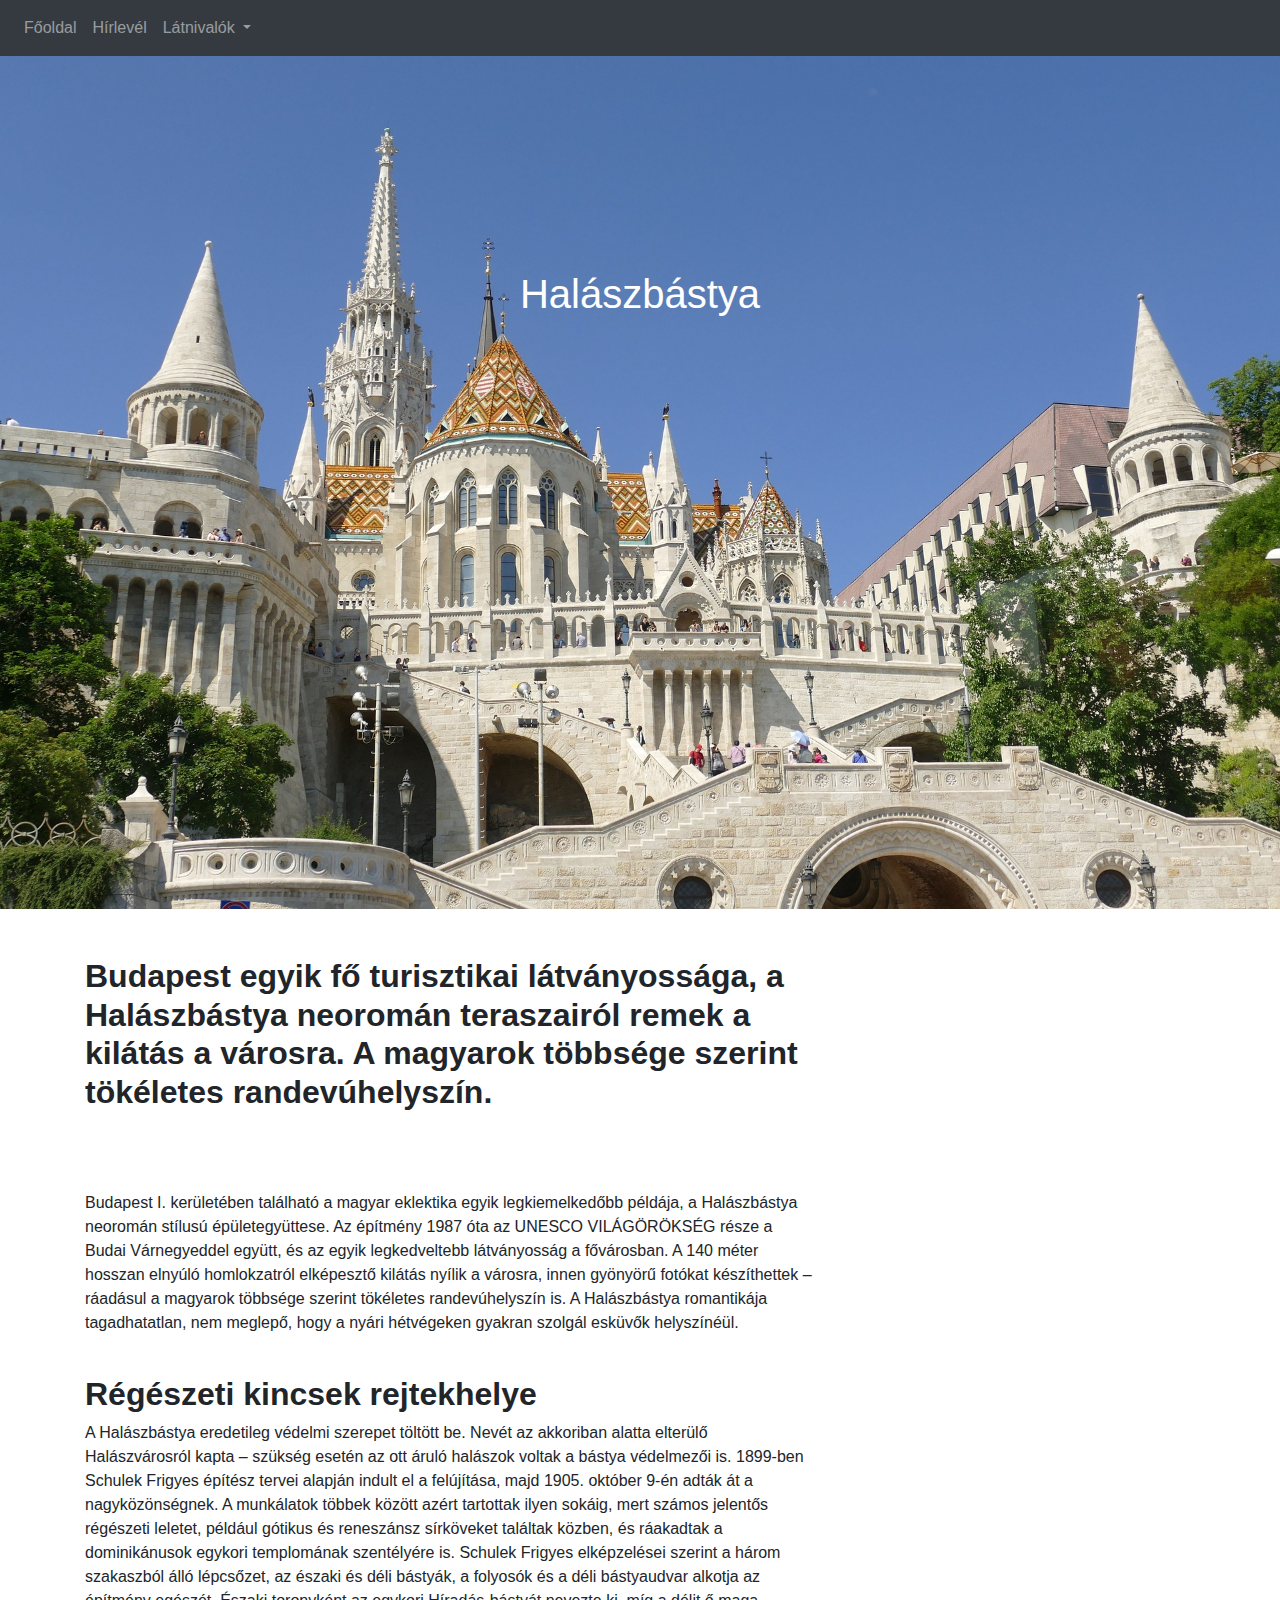
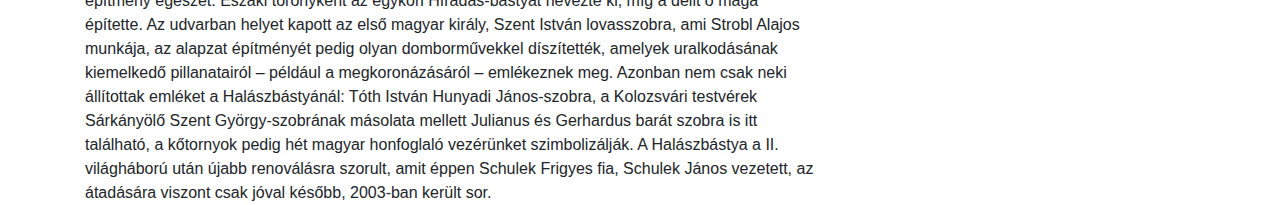
<file: halaszbastya.html>
<!DOCTYPE html>
<html lang="en">
<head>
    <meta charset="UTF-8">
    <link rel="stylesheet" href="https://cdn.jsdelivr.net/npm/bootstrap@4.6.2/dist/css/bootstrap.min.css">
    <link rel="stylesheet" href="styles.css">
    <meta http-equiv="X-UA-Compatible" content="IE=edge">
    <meta name="viewport" content="width=, initial-scale=1.0">
    <title>Halászbástya</title>

    <nav class="navbar navbar-expand-sm bg-dark navbar-dark">
        
    
        <ul class="navbar-nav">
          <li class="nav-item">
            <a class="nav-link" href="index.html">Főoldal</a>
          </li>
          <li class="nav-item">
            <a class="nav-link" href="hirlevel.html">Hírlevél</a>
          </li>
      
    
          <li class="nav-item dropdown">
            <a class="nav-link dropdown-toggle" href="#" id="navbardrop" data-toggle="dropdown">
              Látnivalók
            </a>
            <div class="dropdown-menu">
              <a class="dropdown-item" href="citadella.html">Citadella</a>
              <a class="dropdown-item" href="halaszbastya.html">Halászbástya</a>
              <a class="dropdown-item" href="hosoktere.html">Hősök Tere</a>
              <a class="dropdown-item" href="parlament.html"> Országház</a>
              <a class="dropdown-item" href="lanchid.html">Lánchíd</a>
            </div>
          </li>
        </ul>
      </nav>

  <script src="https://code.jquery.com/jquery-3.2.1.slim.min.js" integrity="sha384-KJ3o2DKtIkvYIK3UENzmM7KCkRr/rE9/Qpg6aAZGJwFDMVNA/GpGFF93hXpG5KkN" crossorigin="anonymous"></script>
<script src="https://cdn.jsdelivr.net/npm/popper.js@1.12.9/dist/umd/popper.min.js" integrity="sha384-ApNbgh9B+Y1QKtv3Rn7W3mgPxhU9K/ScQsAP7hUibX39j7fakFPskvXusvfa0b4Q" crossorigin="anonymous"></script>
<script src="https://cdn.jsdelivr.net/npm/bootstrap@4.0.0/dist/js/bootstrap.min.js" integrity="sha384-JZR6Spejh4U02d8jOt6vLEHfe/JQGiRRSQQxSfFWpi1MquVdAyjUar5+76PVCmYl" crossorigin="anonymous"></script>
  

        <div class="hatterkep" id="halaszbastya">
        <img src="halaszbastya.jpg" class="img-responsive" alt="halaszbastya"> 
        <h1 class="carousel-caption">Halászbástya</h1>
        </div>

</head>

<body>


  <br>
  <br>


    <div class="container">

  <div class="row">

    <div class="col-lg-8">
 <h2 class="font-weight-bold">
  Budapest egyik fő turisztikai látványossága, a Halászbástya neoromán teraszairól remek a kilátás a városra. 
  A magyarok többsége szerint tökéletes randevúhelyszín.
 </h2>

</div>
</div>

<br>
<br>
<br>


<div class="row">

  <div class="col-lg-8">  
    <p>
    Budapest I. kerületében található a magyar eklektika egyik legkiemelkedőbb példája, a Halászbástya neoromán stílusú épületegyüttese. 
    Az építmény 1987 óta az UNESCO VILÁGÖRÖKSÉG része a Budai Várnegyeddel együtt, és az egyik legkedveltebb látványosság a fővárosban. 
    A 140 méter hosszan elnyúló homlokzatról elképesztő kilátás nyílik a városra, innen gyönyörű fotókat készíthettek – ráadásul a magyarok többsége szerint tökéletes randevúhelyszín is.
    A Halászbástya romantikája tagadhatatlan, nem meglepő, hogy a nyári hétvégeken gyakran szolgál esküvők helyszínéül. 
  </p>




  </div>


</div>


<br>

<div class="row">

<div class="col-lg-8">

  <h2 class="font-weight-bold">Régészeti kincsek rejtekhelye</h2>
</div>
</div>

<div class="row">

  <div class="col-lg-8">
  A Halászbástya eredetileg védelmi szerepet töltött be. Nevét az akkoriban alatta elterülő Halászvárosról kapta – szükség esetén az ott áruló halászok voltak a bástya védelmezői is. 
  1899-ben Schulek Frigyes építész tervei alapján indult el a felújítása, majd 1905. október 9-én adták át a nagyközönségnek. A munkálatok többek között azért tartottak ilyen sokáig, 
  mert számos jelentős régészeti leletet, például gótikus és reneszánsz sírköveket találtak közben, és ráakadtak a dominikánusok egykori templomának szentélyére is. 
  Schulek Frigyes elképzelései szerint a három szakaszból álló lépcsőzet, az északi és déli bástyák, a folyosók és a déli bástyaudvar alkotja az építmény egészét. 
  Északi toronyként az egykori Híradás-bástyát nevezte ki, míg a délit ő maga építette. Az udvarban helyet kapott az első magyar király, Szent István lovasszobra, 
  ami Strobl Alajos munkája, az alapzat építményét pedig olyan domborművekkel díszítették, amelyek uralkodásának kiemelkedő pillanatairól – például a megkoronázásáról – emlékeznek meg. 
  Azonban nem csak neki állítottak emléket a Halászbástyánál: Tóth István Hunyadi János-szobra, a Kolozsvári testvérek Sárkányölő Szent György-szobrának másolata mellett Julianus és Gerhardus barát szobra is itt található, 
  a kőtornyok pedig hét magyar honfoglaló vezérünket szimbolizálják. A Halászbástya a II. világháború után újabb renoválásra szorult, amit éppen Schulek Frigyes fia, Schulek János vezetett, az átadására viszont csak jóval később, 2003-ban került sor.
  
  
</div>


</div>


</div>


</body>

</html>
</file>
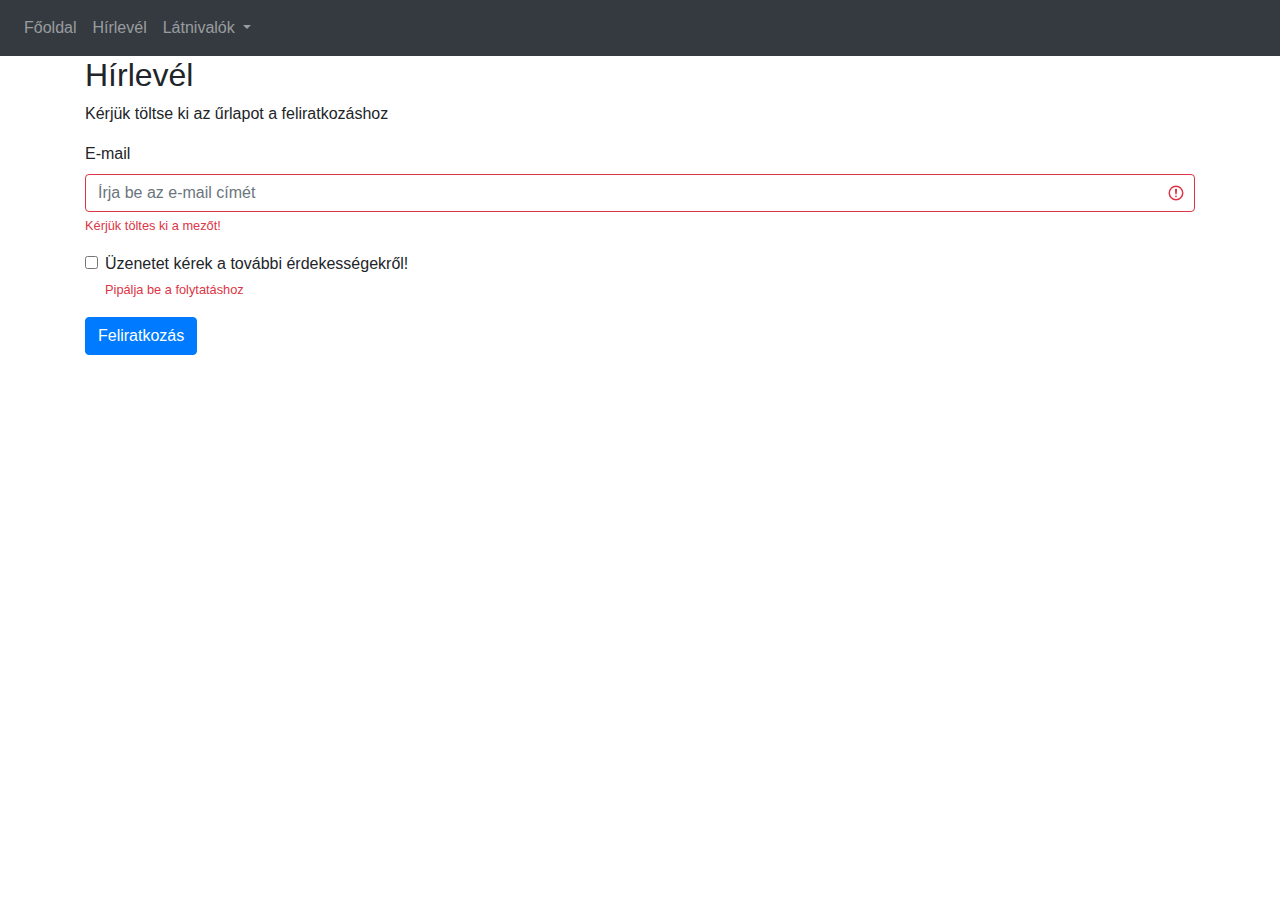
<file: hirlevel.html>
<!DOCTYPE html>
<html lang="en">
<head>
    <meta charset="UTF-8">
    <link rel="stylesheet" href="https://cdn.jsdelivr.net/npm/bootstrap@4.6.2/dist/css/bootstrap.min.css">
    <meta http-equiv="X-UA-Compatible" content="IE=edge">
    <meta name="viewport" content="width=, initial-scale=1.0">
    <title>Hírlevél</title>

    <nav class="navbar navbar-expand-sm bg-dark navbar-dark">
        
    
    <ul class="navbar-nav">
      <li class="nav-item">
        <a class="nav-link" href="index.html">Főoldal</a>
      </li>
      <li class="nav-item">
        <a class="nav-link" href="hirlevel.html">Hírlevél</a>
      </li>
  

      <li class="nav-item dropdown">
        <a class="nav-link dropdown-toggle" href="#" id="navbardrop" data-toggle="dropdown">
          Látnivalók
        </a>
        <div class="dropdown-menu">
          <a class="dropdown-item" href="citadella.html">Citadella</a>
              <a class="dropdown-item" href="halaszbastya.html">Halászbástya</a>
              <a class="dropdown-item" href="hosoktere.html">Hősök Tere</a>
              <a class="dropdown-item" href="parlament.html"> Országház</a>
              <a class="dropdown-item" href="lanchid.html">Lánchíd</a>
        </div>
      </li>
    </ul>
  </nav>

<script src="https://code.jquery.com/jquery-3.2.1.slim.min.js" integrity="sha384-KJ3o2DKtIkvYIK3UENzmM7KCkRr/rE9/Qpg6aAZGJwFDMVNA/GpGFF93hXpG5KkN" crossorigin="anonymous"></script>
<script src="https://cdn.jsdelivr.net/npm/popper.js@1.12.9/dist/umd/popper.min.js" integrity="sha384-ApNbgh9B+Y1QKtv3Rn7W3mgPxhU9K/ScQsAP7hUibX39j7fakFPskvXusvfa0b4Q" crossorigin="anonymous"></script>
<script src="https://cdn.jsdelivr.net/npm/bootstrap@4.0.0/dist/js/bootstrap.min.js" integrity="sha384-JZR6Spejh4U02d8jOt6vLEHfe/JQGiRRSQQxSfFWpi1MquVdAyjUar5+76PVCmYl" crossorigin="anonymous"></script>
  

</head>

<body>
    
    <div class="container">
        <h2>Hírlevél</h2>
        <p>Kérjük töltse ki az űrlapot  a feliratkozáshoz</p>
        <form action="/action_page.php" class="was-validated">
          <div class="form-group">
            <label for="email">E-mail</label>
            <input type="text" class="form-control" id="email" placeholder="Írja be az e-mail címét" name="uname" required>
            <div class="valid-feedback">Kész</div>
            <div class="invalid-feedback">Kérjük töltes ki a mezőt!</div>
          </div>
          <div class="form-group form-check">
            <label class="form-check-label">
              <input class="form-check-input" type="checkbox" name="remember" required> Üzenetet kérek a további érdekességekről!
              <div class="valid-feedback">Kész</div>
              <div class="invalid-feedback">Pipálja be a folytatáshoz</div>
            </label>
          </div>
          <button type="submit" class="btn btn-primary">Feliratkozás</button>
        </form>
      </div>


</body>
</html>
</file>
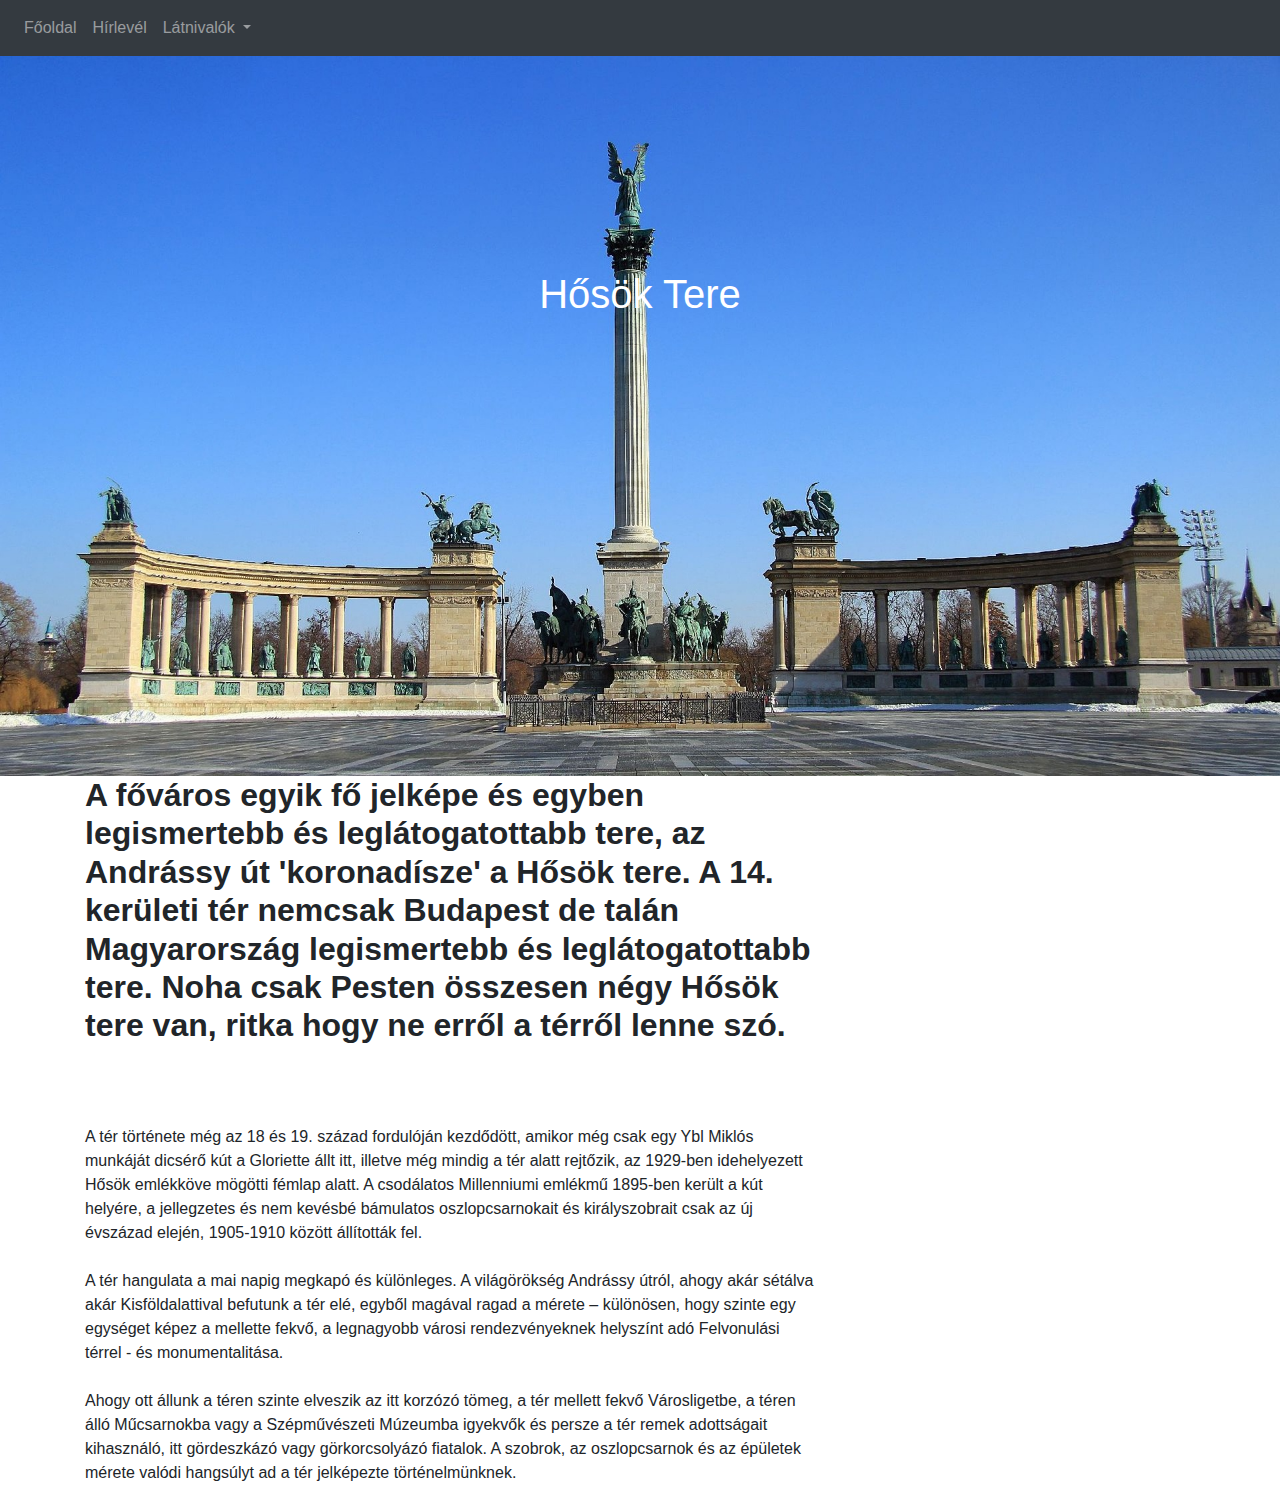
<file: hosoktere.html>
<!DOCTYPE html>
<html lang="en">
<head>
    <meta charset="UTF-8">
    <link rel="stylesheet" href="https://cdn.jsdelivr.net/npm/bootstrap@4.6.2/dist/css/bootstrap.min.css">
    <link rel="stylesheet" href="styles.css">
    <meta http-equiv="X-UA-Compatible" content="IE=edge">
    <meta name="viewport" content="width=, initial-scale=1.0">
    <title>Hősök Tere</title>

    <nav class="navbar navbar-expand-sm bg-dark navbar-dark">
        
    
        <ul class="navbar-nav">
          <li class="nav-item">
            <a class="nav-link" href="index.html">Főoldal</a>
          </li>
          <li class="nav-item">
            <a class="nav-link" href="hirlevel.html">Hírlevél</a>
          </li>
      
    
          <li class="nav-item dropdown">
            <a class="nav-link dropdown-toggle" href="#" id="navbardrop" data-toggle="dropdown">
              Látnivalók
            </a>
            <div class="dropdown-menu">
              <a class="dropdown-item" href="citadella.html">Citadella</a>
              <a class="dropdown-item" href="halaszbastya.html">Halászbástya</a>
              <a class="dropdown-item" href="hosoktere.html">Hősök Tere</a>
              <a class="dropdown-item" href="parlament.html"> Országház</a>
              <a class="dropdown-item" href="lanchid.html">Lánchíd</a>
            </div>
          </li>
        </ul>
      </nav>

  <script src="https://code.jquery.com/jquery-3.2.1.slim.min.js" integrity="sha384-KJ3o2DKtIkvYIK3UENzmM7KCkRr/rE9/Qpg6aAZGJwFDMVNA/GpGFF93hXpG5KkN" crossorigin="anonymous"></script>
<script src="https://cdn.jsdelivr.net/npm/popper.js@1.12.9/dist/umd/popper.min.js" integrity="sha384-ApNbgh9B+Y1QKtv3Rn7W3mgPxhU9K/ScQsAP7hUibX39j7fakFPskvXusvfa0b4Q" crossorigin="anonymous"></script>
<script src="https://cdn.jsdelivr.net/npm/bootstrap@4.0.0/dist/js/bootstrap.min.js" integrity="sha384-JZR6Spejh4U02d8jOt6vLEHfe/JQGiRRSQQxSfFWpi1MquVdAyjUar5+76PVCmYl" crossorigin="anonymous"></script>
  

    <header>
       
        <div class="hatterkep" id="hosoktere">
        <img src="hosoktere.jpg" class="img-responsive" alt="hosok tere"> 
        <h1 class="carousel-caption">Hősök Tere</h1>
        </div>
        </header>

</head>
<body>

    
<div class="container">

  <div class="row">

    <div class="col-lg-8">
 <h2 class="font-weight-bold">
  A főváros egyik fő jelképe és egyben legismertebb és leglátogatottabb tere, az Andrássy út 'koronadísze' a Hősök tere. 
  A 14. kerületi tér nemcsak Budapest de talán Magyarország legismertebb és leglátogatottabb tere.
  Noha csak Pesten összesen négy Hősök tere van, ritka hogy ne erről a térről lenne szó. 
 </h2>

</div>

</div>

<br>
<br>
<br>

<div class="row">

  <div class="col-lg-8">
    A tér története még az 18 és 19. század fordulóján kezdődött, amikor még csak egy Ybl Miklós munkáját dicsérő kút a Gloriette állt itt, illetve még mindig a tér alatt rejtőzik, 
    az 1929-ben idehelyezett Hősök emlékköve mögötti fémlap alatt. A csodálatos Millenniumi emlékmű 1895-ben került a kút helyére, a jellegzetes és nem kevésbé bámulatos oszlopcsarnokait és 
    királyszobrait csak az új évszázad elején, 1905-1910 között állították fel.


  </div>


</div>

<br>

<div class="row">

  <div class="col-lg-8">
    A tér hangulata a mai napig megkapó és különleges. A világörökség Andrássy útról, ahogy akár sétálva akár Kisföldalattival befutunk a tér elé,
    egyből magával ragad a mérete – különösen, hogy szinte egy egységet képez a mellette fekvő, a legnagyobb városi rendezvényeknek helyszínt adó Felvonulási térrel - és monumentalitása.
   

  </div>


</div>

<br>


<div class="row">

  <div class="col-lg-8">
    Ahogy ott állunk a téren szinte elveszik az itt korzózó tömeg, a tér mellett fekvő Városligetbe, a téren álló Műcsarnokba vagy a Szépművészeti Múzeumba igyekvők és persze a tér remek adottságait kihasználó,
    itt gördeszkázó vagy görkorcsolyázó fiatalok. A szobrok, az oszlopcsarnok és az épületek mérete valódi hangsúlyt ad a tér jelképezte történelmünknek.
  </div>


</div>


</div>


</body>

</html>
</file>
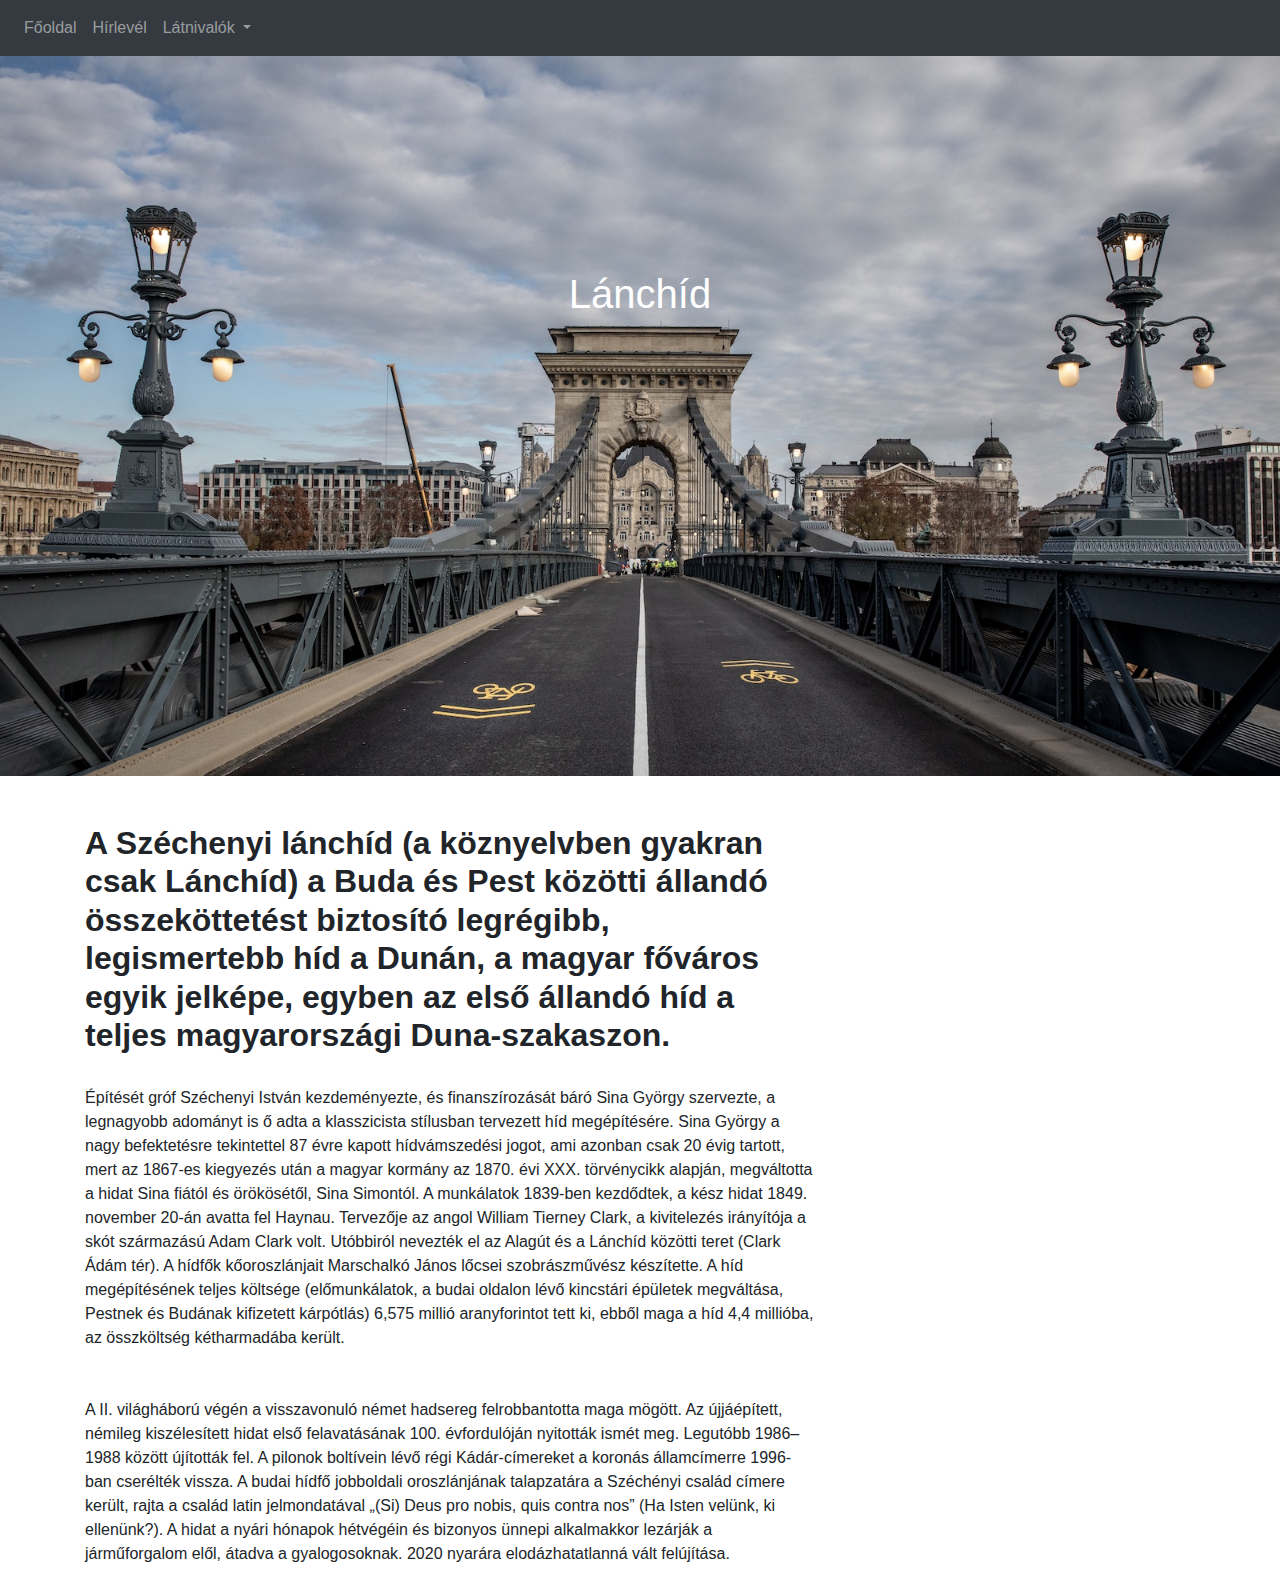
<file: lanchid.html>
<!DOCTYPE html>
<html lang="en">
<head>
    <meta charset="UTF-8">
    <link rel="stylesheet" href="https://cdn.jsdelivr.net/npm/bootstrap@4.6.2/dist/css/bootstrap.min.css">
    <link rel="stylesheet" href="styles.css">
    <meta http-equiv="X-UA-Compatible" content="IE=edge">
    <meta name="viewport" content="width=, initial-scale=1.0">
    <title>Lánchíd</title>

    <nav class="navbar navbar-expand-sm bg-dark navbar-dark">
        
    
        <ul class="navbar-nav">
          <li class="nav-item">
            <a class="nav-link" href="index.html">Főoldal</a>
          </li>
          <li class="nav-item">
            <a class="nav-link" href="hirlevel.html">Hírlevél</a>
          </li>
      
    
          <li class="nav-item dropdown">
            <a class="nav-link dropdown-toggle" href="#" id="navbardrop" data-toggle="dropdown">
              Látnivalók
            </a>
            <div class="dropdown-menu">
              <a class="dropdown-item" href="citadella.html">Citadella</a>
              <a class="dropdown-item" href="halaszbastya.html">Halászbástya</a>
              <a class="dropdown-item" href="hosoktere.html">Hősök Tere</a>
              <a class="dropdown-item" href="parlament.html"> Országház</a>
              <a class="dropdown-item" href="lanchid.html">Lánchíd</a>
            </div>
          </li>
        </ul>
      </nav>

  <script src="https://code.jquery.com/jquery-3.2.1.slim.min.js" integrity="sha384-KJ3o2DKtIkvYIK3UENzmM7KCkRr/rE9/Qpg6aAZGJwFDMVNA/GpGFF93hXpG5KkN" crossorigin="anonymous"></script>
<script src="https://cdn.jsdelivr.net/npm/popper.js@1.12.9/dist/umd/popper.min.js" integrity="sha384-ApNbgh9B+Y1QKtv3Rn7W3mgPxhU9K/ScQsAP7hUibX39j7fakFPskvXusvfa0b4Q" crossorigin="anonymous"></script>
<script src="https://cdn.jsdelivr.net/npm/bootstrap@4.0.0/dist/js/bootstrap.min.js" integrity="sha384-JZR6Spejh4U02d8jOt6vLEHfe/JQGiRRSQQxSfFWpi1MquVdAyjUar5+76PVCmYl" crossorigin="anonymous"></script>
  

    <header>
        <div class="hatterkep" id="citadella">
        <img src="lanchid.jpg" class="img-responsive" alt="Lanchid"> 

        <h1 class="carousel-caption">Lánchíd</h1>
        </div>
        </header>

</head>
<body>


  <div class="container">



<br>
<br>

  <div class="row">

    <div class="col-lg-8">

    <h2 class="font-weight-bold">
        A Széchenyi lánchíd (a köznyelvben gyakran csak Lánchíd) a Buda és Pest közötti állandó összeköttetést biztosító legrégibb, legismertebb híd a Dunán, a magyar főváros egyik jelképe, egyben az első állandó híd a teljes magyarországi Duna-szakaszon.
    </h2>
</div>

</div>

<br>

<div class="row">

  <div class="col-lg-8">
    Építését gróf Széchenyi István kezdeményezte, és finanszírozását báró Sina György szervezte, a legnagyobb adományt is ő adta a klasszicista stílusban tervezett híd megépítésére. Sina György a nagy befektetésre tekintettel 87 évre kapott hídvámszedési jogot, ami azonban csak 20 évig tartott, mert az 1867-es kiegyezés után a magyar kormány az 1870. évi XXX. törvénycikk alapján, megváltotta a hidat Sina fiától és örökösétől, Sina Simontól. A munkálatok 1839-ben kezdődtek, a kész hidat 1849. november 20-án avatta fel Haynau. Tervezője az angol William Tierney Clark, a kivitelezés irányítója a skót származású Adam Clark volt. Utóbbiról nevezték el az Alagút és a Lánchíd közötti teret (Clark Ádám tér). A hídfők kőoroszlánjait Marschalkó János lőcsei szobrászművész készítette. A híd megépítésének teljes költsége (előmunkálatok, a budai oldalon lévő kincstári épületek megváltása, Pestnek és Budának kifizetett kárpótlás) 6,575 millió aranyforintot tett ki, ebből maga a híd 4,4 millióba, az összköltség kétharmadába került. <br> <br> <br>
    A II. világháború végén a visszavonuló német hadsereg felrobbantotta maga mögött. Az újjáépített, némileg kiszélesített hidat első felavatásának 100. évfordulóján nyitották ismét meg. Legutóbb 1986–1988 között újították fel. A pilonok boltívein lévő régi Kádár-címereket a koronás államcímerre 1996-ban cserélték vissza. A budai hídfő jobboldali oroszlánjának talapzatára a Széchényi család címere került, rajta a család latin jelmondatával „(Si) Deus pro nobis, quis contra nos” (Ha Isten velünk, ki ellenünk?). A hidat a nyári hónapok hétvégéin és bizonyos ünnepi alkalmakkor lezárják a járműforgalom elől, átadva a gyalogosoknak. 2020 nyarára elodázhatatlanná vált felújítása.
</div>

</div>

<br>


</div>
 

</body>
</html>
</file>
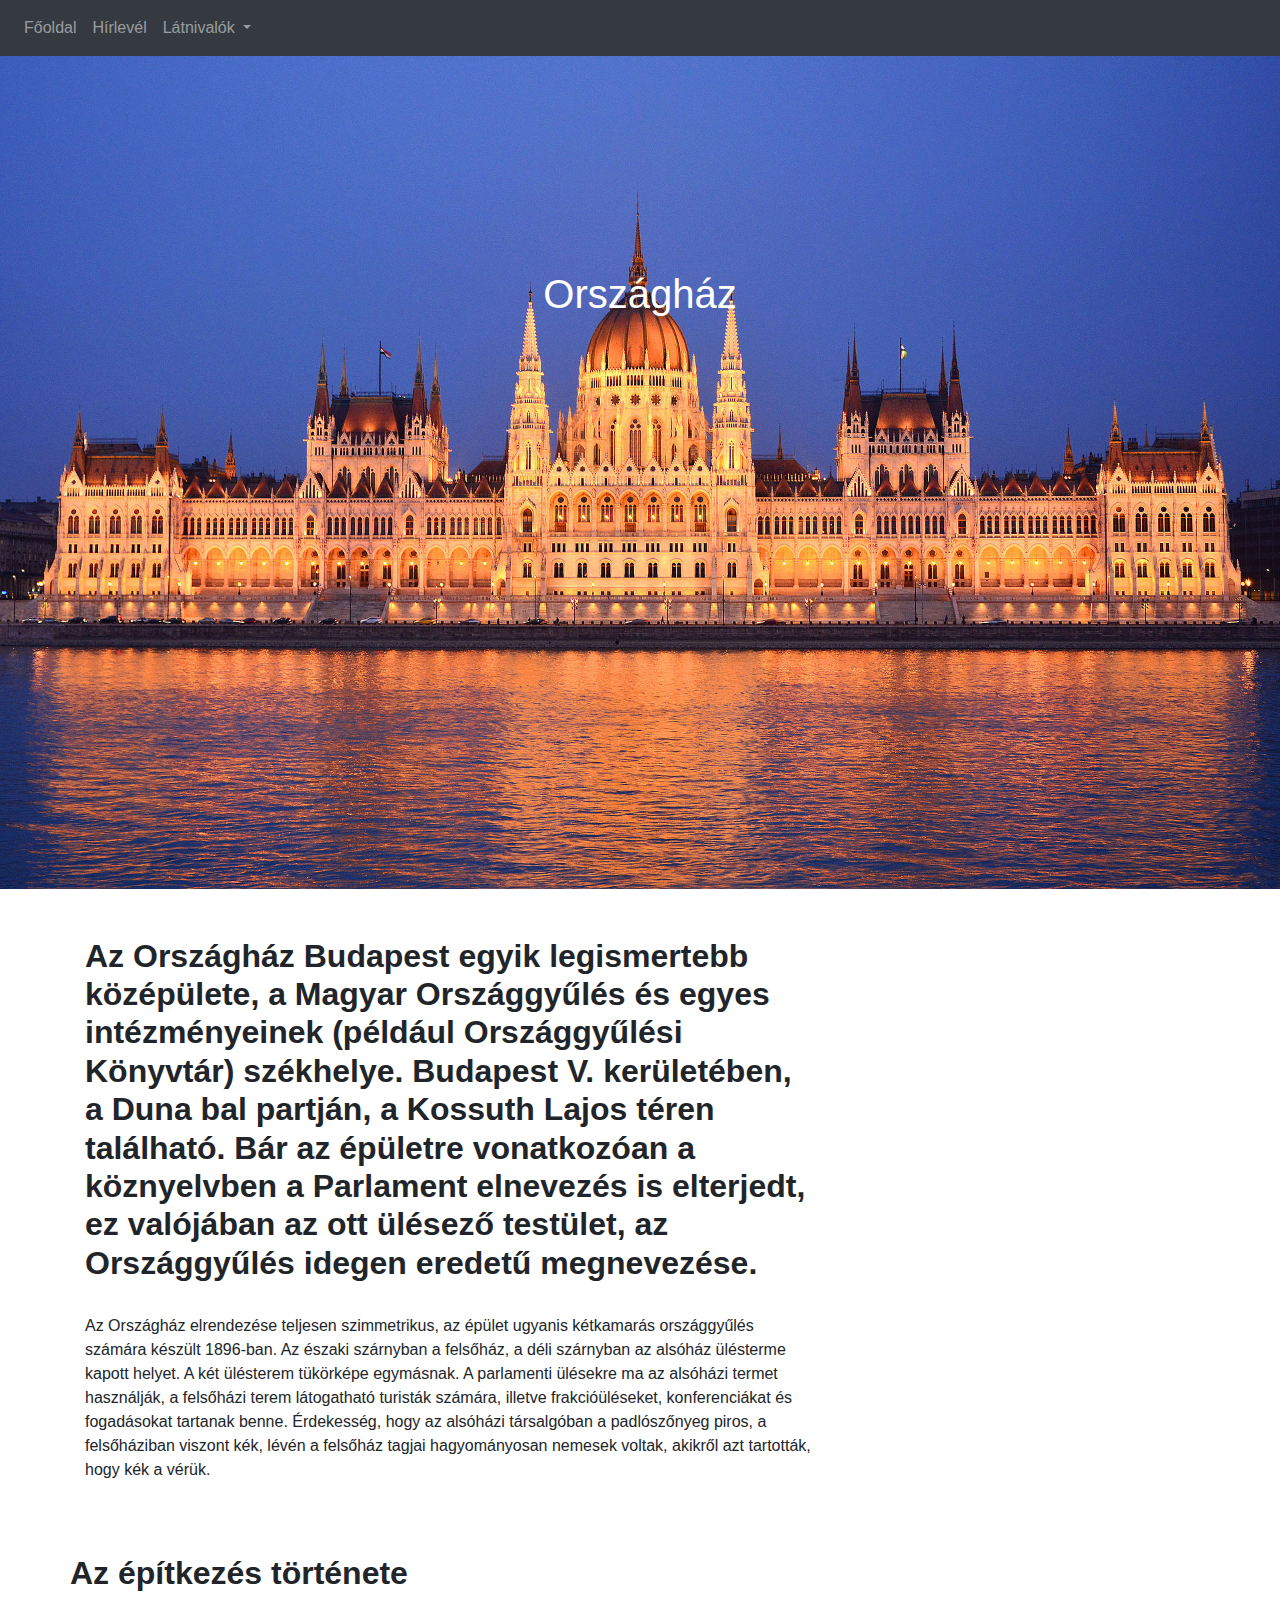
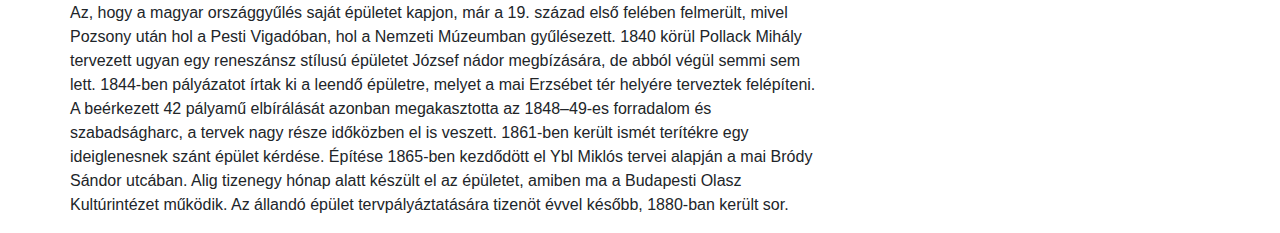
<file: parlament.html>
<!DOCTYPE html>
<html lang="en">
<head>
    <meta charset="UTF-8">
    <link rel="stylesheet" href="https://cdn.jsdelivr.net/npm/bootstrap@4.6.2/dist/css/bootstrap.min.css">
    <link rel="stylesheet" href="styles.css">
    <meta http-equiv="X-UA-Compatible" content="IE=edge">
    <meta name="viewport" content="width=, initial-scale=1.0">
    <title>Parlament</title>

    <nav class="navbar navbar-expand-sm bg-dark navbar-dark">
        
    
        <ul class="navbar-nav">
          <li class="nav-item">
            <a class="nav-link" href="index.html">Főoldal</a>
          </li>
          <li class="nav-item">
            <a class="nav-link" href="hirlevel.html">Hírlevél</a>
          </li>
      
    
          <li class="nav-item dropdown">
            <a class="nav-link dropdown-toggle" href="#" id="navbardrop" data-toggle="dropdown">
              Látnivalók
            </a>
            <div class="dropdown-menu">
              <a class="dropdown-item" href="citadella.html">Citadella</a>
              <a class="dropdown-item" href="halaszbastya.html">Halászbástya</a>
              <a class="dropdown-item" href="hosoktere.html">Hősök Tere</a>
              <a class="dropdown-item" href="parlament.html"> Országház</a>
              <a class="dropdown-item" href="lanchid.html">Lánchíd</a>
            </div>
          </li>
        </ul>
      </nav>


  <script src="https://code.jquery.com/jquery-3.2.1.slim.min.js" integrity="sha384-KJ3o2DKtIkvYIK3UENzmM7KCkRr/rE9/Qpg6aAZGJwFDMVNA/GpGFF93hXpG5KkN" crossorigin="anonymous"></script>
<script src="https://cdn.jsdelivr.net/npm/popper.js@1.12.9/dist/umd/popper.min.js" integrity="sha384-ApNbgh9B+Y1QKtv3Rn7W3mgPxhU9K/ScQsAP7hUibX39j7fakFPskvXusvfa0b4Q" crossorigin="anonymous"></script>
<script src="https://cdn.jsdelivr.net/npm/bootstrap@4.0.0/dist/js/bootstrap.min.js" integrity="sha384-JZR6Spejh4U02d8jOt6vLEHfe/JQGiRRSQQxSfFWpi1MquVdAyjUar5+76PVCmYl" crossorigin="anonymous"></script>
  

        <div class="hatterkep" id="Országház">
        <img src="Parliament_Building,_Budapest,_outside.jpg" class="img-responsive" alt="Országház"> 

        <h1 class="carousel-caption">Országház</h1>
        </div>


</head>
<body>


  <div class="container">



<br>
<br>

  <div class="row">

    <div class="col-lg-8">

    <h2 class="font-weight-bold">
        Az Országház Budapest egyik legismertebb középülete, a Magyar Országgyűlés és egyes intézményeinek (például Országgyűlési Könyvtár) székhelye. Budapest V. kerületében, a Duna bal partján, a Kossuth Lajos téren található. Bár az épületre vonatkozóan a köznyelvben a Parlament elnevezés is elterjedt, ez valójában az ott ülésező testület, az Országgyűlés idegen eredetű megnevezése.
    </h2>
</div>

</div>

<br>

<div class="row">

  <div class="col-lg-8">
    Az Országház elrendezése teljesen szimmetrikus, az épület ugyanis kétkamarás országgyűlés számára készült 1896-ban. Az északi szárnyban a felsőház, a déli szárnyban az alsóház ülésterme kapott helyet. A két ülésterem tükörképe egymásnak. A parlamenti ülésekre ma az alsóházi termet használják, a felsőházi terem látogatható turisták számára, illetve frakcióüléseket, konferenciákat és fogadásokat tartanak benne. Érdekesség, hogy az alsóházi társalgóban a padlószőnyeg piros, a felsőháziban viszont kék, lévén a felsőház tagjai hagyományosan nemesek voltak, akikről azt tartották, hogy kék a vérük.
    <br>
    <br>
    <br>
    <br>
</div>

<br>
<br>
<br>

<div class="row">
  <br>
  <div class="col-lg-8">
    <h2 class="font-weight-bold">
      Az építkezés története
</h2>

</div>

<div class="col-lg-8">
<p>
  Az, hogy a magyar országgyűlés saját épületet kapjon, már a 19. század első felében felmerült, mivel Pozsony után hol a Pesti Vigadóban, hol a Nemzeti Múzeumban gyűlésezett. 1840 körül Pollack Mihály tervezett ugyan egy reneszánsz stílusú épületet József nádor megbízására, de abból végül semmi sem lett. 1844-ben pályázatot írtak ki a leendő épületre, melyet a mai Erzsébet tér helyére terveztek felépíteni. A beérkezett 42 pályamű elbírálását azonban megakasztotta az 1848–49-es forradalom és szabadságharc, a tervek nagy része időközben el is veszett. 1861-ben került ismét terítékre egy ideiglenesnek szánt épület kérdése. Építése 1865-ben kezdődött el Ybl Miklós tervei alapján a mai Bródy Sándor utcában. Alig tizenegy hónap alatt készült el az épületet, amiben ma a Budapesti Olasz Kultúrintézet működik. Az állandó épület tervpályáztatására tizenöt évvel később, 1880-ban került sor.

</p>

</div>


</div>





</div>  


</div>  

</body>
</html>
</file>
<file: styles.css>
.div{

float: left;

width: 300px;

}

.carousel-caption {
    position: absolute;
    top:250px
 }


 iframe{
width: 100%;
height: 480px;
 }


 img{
    width: 100%;
    height: 30%;

 }
</file>
